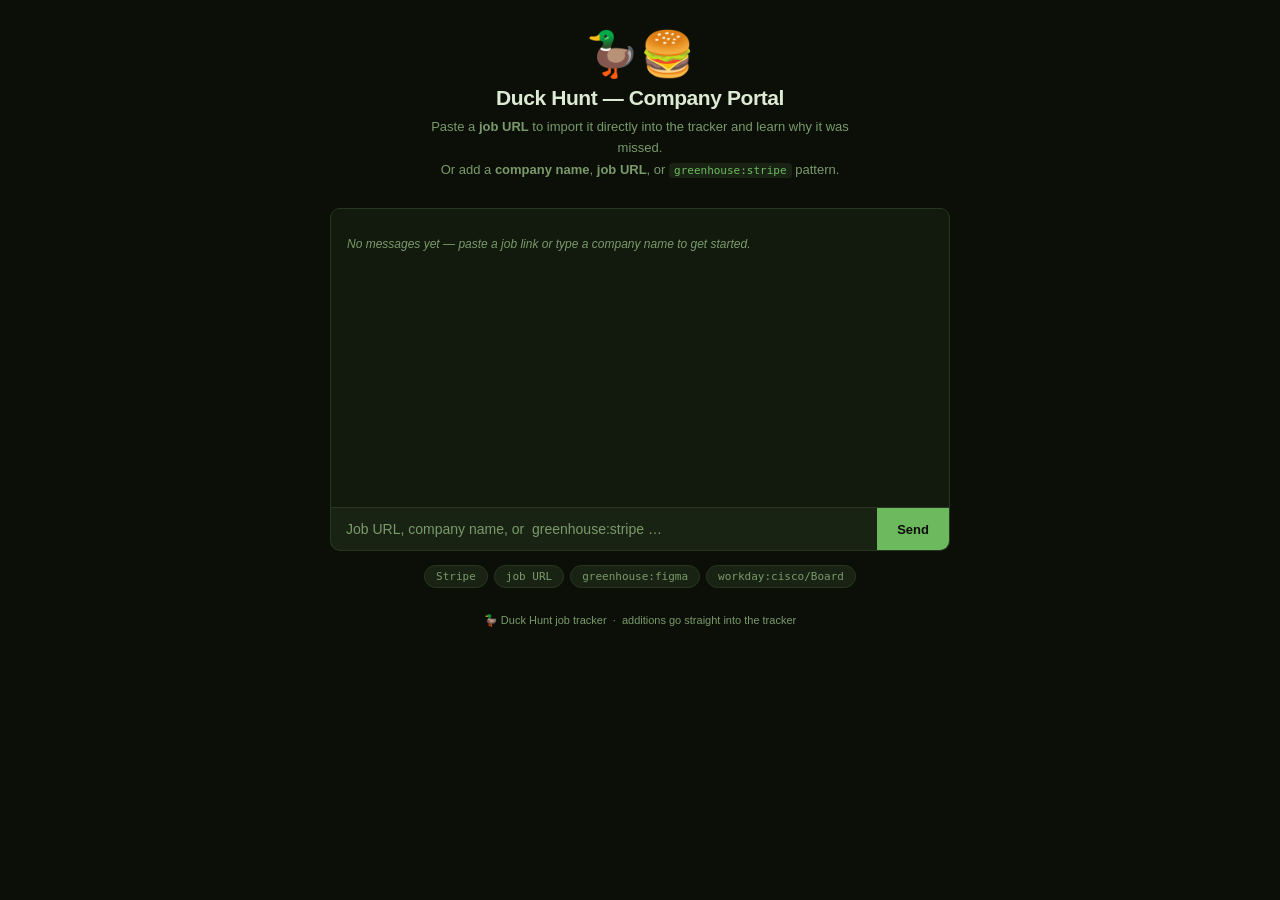
<file: src/portal/index.html>
<!DOCTYPE html>
<html lang="en">
<head>
  <meta charset="UTF-8" />
  <meta name="viewport" content="width=device-width, initial-scale=1.0" />
  <title>Duck Hunt — Company Portal</title>
  <style>
    *, *::before, *::after { box-sizing: border-box; margin: 0; padding: 0; }

    :root {
      --bg:      #0b0f08;
      --surface: #121a0e;
      --s2:      #192314;
      --border:  #283820;
      --accent:  #6dba5e;
      --accent2: #52a044;
      --text:    #deebd4;
      --dim:     #7a9a6a;
      --yellow:  #e8b84b;
      --red:     #e85a6a;
      --r:       10px;
      --font: -apple-system, BlinkMacSystemFont, "Segoe UI", sans-serif;
    }

    body {
      background: var(--bg); color: var(--text);
      font-family: var(--font); font-size: 14px;
      min-height: 100dvh;
      display: flex; flex-direction: column; align-items: center;
      padding: 32px 16px 24px;
    }

    .hero { text-align: center; margin-bottom: 28px; }
    .hero-icon { font-size: 44px; line-height: 1; }
    .hero h1 { font-size: 21px; font-weight: 700; margin: 10px 0 6px; letter-spacing: -.02em; }
    .hero p { font-size: 13px; color: var(--dim); max-width: 440px; line-height: 1.65; }
    .hero code { background: var(--s2); color: var(--accent); padding: 1px 5px; border-radius: 4px; font-size: 11px; }

    .chat-wrap { width: 100%; max-width: 620px; display: flex; flex-direction: column; }

    .log {
      background: var(--surface); border: 1px solid var(--border);
      border-radius: var(--r) var(--r) 0 0;
      padding: 16px; min-height: 300px; max-height: 54dvh;
      overflow-y: auto; display: flex; flex-direction: column; gap: 10px;
      scroll-behavior: smooth;
    }
    .log-empty {
      color: var(--dim); font-size: 12px; font-style: italic;
      padding: 12px 0;
    }

    .msg { display: flex; gap: 10px; align-items: flex-end; }
    .msg.user { flex-direction: row-reverse; }

    .avatar {
      width: 28px; height: 28px; border-radius: 50%;
      background: var(--s2); border: 1px solid var(--border);
      display: flex; align-items: center; justify-content: center;
      font-size: 13px; flex-shrink: 0;
    }

    .bubble {
      max-width: 80%; padding: 9px 13px;
      border-radius: 14px; font-size: 13px; line-height: 1.55;
    }
    .msg.user .bubble { background: var(--accent2); color: #fff; border-bottom-right-radius: 4px; }
    .msg.bot  .bubble { background: var(--s2); border: 1px solid var(--border); border-bottom-left-radius: 4px; }
    .msg.bot.ok    .bubble { border-color: var(--accent); }
    .msg.bot.warn  .bubble { border-color: var(--yellow); }
    .msg.bot.error .bubble { border-color: var(--red); }
    .msg.bot.spin  .bubble { opacity: .5; font-style: italic; }
    .msg.bot.ask   .bubble { border-color: #74c0fc; background: #0d1a2a; }

    .bubble .sub { display: block; font-size: 11px; color: var(--dim); margin-top: 5px; }
    .bubble .sub a { color: var(--accent); text-decoration: none; }
    .bubble .sub a:hover { text-decoration: underline; }
    .bubble .reason { display: inline-block; background: var(--bg); border: 1px solid var(--border); border-radius: 5px; padding: 2px 7px; font-size: 11px; margin-top: 4px; color: var(--yellow); }

    /* Input area — swaps between main and follow-up */
    .input-area {
      background: var(--s2); border: 1px solid var(--border);
      border-top: none; border-radius: 0 0 var(--r) var(--r);
      overflow: hidden;
    }
    .input-bar { display: flex; }
    .input-bar input {
      flex: 1; background: transparent; border: none; outline: none;
      color: var(--text); font-size: 14px; font-family: var(--font);
      padding: 13px 15px;
    }
    .input-bar input::placeholder { color: var(--dim); }
    .input-bar button {
      background: var(--accent); color: #0b0f08; border: none;
      font-weight: 700; font-size: 13px; padding: 0 20px;
      cursor: pointer; transition: background .15s; white-space: nowrap;
    }
    .input-bar button:hover  { background: var(--accent2); }
    .input-bar button:disabled { opacity: .4; cursor: default; }

    /* Follow-up bar (ask context) */
    .followup-bar {
      display: none; /* shown via JS */
      border-top: 1px solid var(--border);
      background: #0d1a2a;
    }
    .followup-bar.visible { display: flex; }
    .followup-bar input {
      flex: 1; background: transparent; border: none; outline: none;
      color: var(--text); font-size: 13px; font-family: var(--font);
      padding: 11px 15px;
    }
    .followup-bar input::placeholder { color: #4a7a9a; }
    .followup-bar button {
      background: transparent; border: none; border-left: 1px solid var(--border);
      color: #74c0fc; font-size: 12px; font-weight: 600;
      padding: 0 14px; cursor: pointer;
    }
    .followup-bar button:hover { background: #1a2a3a; }
    .followup-skip {
      border: none; background: transparent; border-left: 1px solid var(--border);
      color: var(--dim); font-size: 11px; padding: 0 12px; cursor: pointer;
    }
    .followup-skip:hover { color: var(--text); }

    .hints {
      display: flex; gap: 6px; flex-wrap: wrap; margin-top: 14px; justify-content: center;
    }
    .chip {
      background: var(--s2); border: 1px solid var(--border); border-radius: 20px;
      padding: 4px 11px; font-size: 11px; color: var(--dim);
      cursor: pointer; font-family: monospace; transition: border-color .15s, color .15s;
    }
    .chip:hover { border-color: var(--accent); color: var(--accent); }

    footer { margin-top: 26px; font-size: 11px; color: var(--dim); text-align: center; }
  </style>
</head>
<body>

  <div class="hero">
    <div class="hero-icon">🦆🍔</div>
    <h1>Duck Hunt — Company Portal</h1>
    <p>
      Paste a <strong>job URL</strong> to import it directly into the tracker and learn why it was missed.<br>
      Or add a <strong>company name</strong>, <strong>job URL</strong>, or <code>greenhouse:stripe</code> pattern.
    </p>
  </div>

  <div class="chat-wrap">
    <div class="log" id="log">
      <div class="log-empty" id="log-empty">No messages yet — paste a job link or type a company name to get started.</div>
    </div>
    <div class="input-area">
      <div class="input-bar">
        <input id="inp" type="text"
          placeholder="Job URL, company name, or  greenhouse:stripe …"
          autocomplete="off" autofocus />
        <button id="send-btn">Send</button>
      </div>
      <!-- shown after importing a job, to ask why they're interested -->
      <div class="followup-bar" id="followup-bar">
        <input id="followup-inp" type="text"
          placeholder="Why is this role interesting? (optional — helps me find similar ones)" />
        <button id="followup-send">Save note</button>
        <button class="followup-skip" id="followup-skip">skip</button>
      </div>
    </div>
  </div>

  <div class="hints">
    <span class="chip" onclick="fill('Stripe')">Stripe</span>
    <span class="chip" onclick="fill('https://jobs.lever.co/openai')">job URL</span>
    <span class="chip" onclick="fill('greenhouse:figma')">greenhouse:figma</span>
    <span class="chip" onclick="fill('workday:cisco/Cisco_Careers')">workday:cisco/Board</span>
  </div>

  <footer>🦆 Duck Hunt job tracker &nbsp;·&nbsp; additions go straight into the tracker</footer>

  <script>
    const log         = document.getElementById('log');
    const logEmpty    = document.getElementById('log-empty');
    const inp         = document.getElementById('inp');
    const sendBtn     = document.getElementById('send-btn');
    const followupBar = document.getElementById('followup-bar');
    const followupInp = document.getElementById('followup-inp');
    const followupSnd = document.getElementById('followup-send');
    const followupSkp = document.getElementById('followup-skip');

    let pendingJobId = null;  // set after a job is imported; cleared after follow-up

    function esc(s) {
      return String(s ?? '').replace(/&/g,'&amp;').replace(/</g,'&lt;').replace(/>/g,'&gt;');
    }

    function msg(html, side, cls = '') {
      logEmpty.style.display = 'none';
      const avatar = side === 'user' ? '🧑' : '🦆';
      const div = document.createElement('div');
      div.className = `msg ${side}${cls ? ' ' + cls : ''}`;
      div.innerHTML = `<div class="avatar">${avatar}</div><div class="bubble">${html}</div>`;
      log.appendChild(div);
      log.scrollTop = log.scrollHeight;
      return div;
    }

    function showFollowup() {
      followupBar.classList.add('visible');
      followupInp.value = '';
      followupInp.focus();
    }

    function hideFollowup() {
      followupBar.classList.remove('visible');
      pendingJobId = null;
      inp.focus();
    }

    async function sendNote() {
      const note = followupInp.value.trim();
      if (!note || !pendingJobId) { hideFollowup(); return; }
      msg(esc(note), 'user');
      hideFollowup();
      const spinner = msg('Saving note…', 'bot', 'spin');
      try {
        const r = await fetch('/api/portal/learn', {
          method: 'POST',
          headers: { 'Content-Type': 'application/json' },
          body: JSON.stringify({ job_id: pendingJobId, note }),
        });
        spinner.remove();
        if ((await r.json()).ok) {
          msg('✅ Got it — I\'ll use this to find similar roles.', 'bot', 'ok');
        }
      } catch {
        spinner.remove();
        msg('⚠️ Could not save note.', 'bot', 'error');
      }
    }

    followupSnd.addEventListener('click', sendNote);
    followupSkp.addEventListener('click', () => { msg('(skipped)', 'user'); hideFollowup(); });
    followupInp.addEventListener('keydown', e => {
      if (e.key === 'Enter') sendNote();
      if (e.key === 'Escape') { msg('(skipped)', 'user'); hideFollowup(); }
    });

    async function submit() {
      const text = inp.value.trim();
      if (!text) return;
      inp.value = '';
      inp.focus();
      sendBtn.disabled = true;

      msg(esc(text), 'user');
      const spinner = msg('Looking up…', 'bot', 'spin');

      try {
        const r   = await fetch('/api/portal/submit', {
          method: 'POST',
          headers: { 'Content-Type': 'application/json' },
          body: JSON.stringify({ text }),
        });
        const d = await r.json();
        spinner.remove();

        if (d.type === 'job') {
          // ── job result ────────────────────────────────────────────────
          const styleMap = { imported: 'ok', exists: 'warn', error: 'error' };
          let html = '';

          if (d.status === 'imported') {
            html += `✅ Imported <strong>${esc(d.job_title)}</strong> at ${esc(d.company)}.`;
            if (d.missed && d.missed.length) {
              html += '<br>';
              d.missed.forEach(r => { html += `<span class="reason">⚠ ${esc(r)}</span> `; });
            }
          } else {
            const icon = { exists: 'ℹ️', error: '❌' };
            html = `${icon[d.status] || ''} ${esc(d.message)}`;
          }

          msg(html, 'bot', styleMap[d.status] || '');

          // Ask for "why interesting?" follow-up
          if (d.ask_context && d.job_id) {
            pendingJobId = d.job_id;
            msg('💬 What made this role interesting? <span class="sub">This helps me find similar ones — or just hit skip.</span>', 'bot', 'ask');
            showFollowup();
          }

        } else {
          // ── company result ────────────────────────────────────────────
          const styleMap = { added: 'ok', exists: 'warn', not_found: 'warn', error: 'error' };
          const icon     = { added: '✅', exists: 'ℹ️', not_found: '🔍', error: '❌' };
          let html = `${icon[d.status] || ''} ${esc(d.message)}`;
          if (d.company) {
            const c = d.company;
            const link = c.career_url ? `<a href="${esc(c.career_url)}" target="_blank" rel="noopener">${esc(c.career_url)}</a>` : '';
            html += `<span class="sub">${esc(c.ats_type)} · <code>${esc(c.ats_slug)}</code>${link ? ' · ' + link : ''}</span>`;
          }
          msg(html, 'bot', styleMap[d.status] || '');
        }

      } catch (e) {
        spinner.remove();
        msg('❌ Could not reach the server. Try again.', 'bot', 'error');
      } finally {
        sendBtn.disabled = false;
      }
    }

    sendBtn.addEventListener('click', submit);
    inp.addEventListener('keydown', e => { if (e.key === 'Enter' && !followupBar.classList.contains('visible')) submit(); });

    function fill(text) { inp.value = text; inp.focus(); }
  </script>
</body>
</html>
</file>
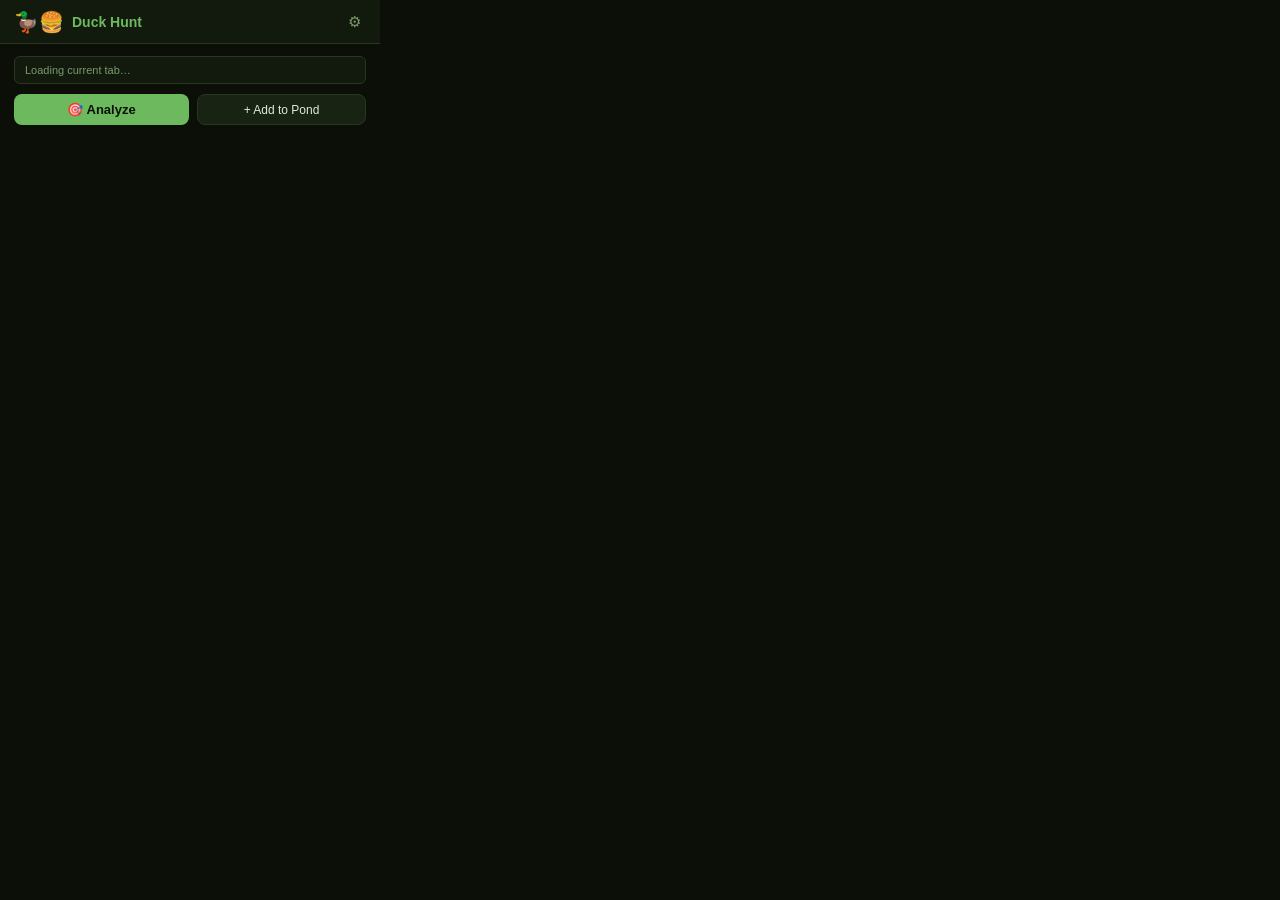
<file: extension/popup.html>
<!DOCTYPE html>
<html lang="en">
<head>
  <meta charset="UTF-8" />
  <meta name="viewport" content="width=device-width, initial-scale=1.0" />
  <title>Duck Hunt</title>
  <link rel="stylesheet" href="popup.css" />
</head>
<body>
  <div id="app">

    <header>
      <div style="display:flex;align-items:center;gap:8px">
        <span style="font-size:20px;line-height:1">🦆🍔</span>
        <span class="logo">Duck Hunt</span>
      </div>
      <button id="btn-settings" class="icon-btn" title="Settings">⚙</button>
    </header>

    <div id="settings-panel" class="hidden">
      <label>Server URL</label>
      <input id="server-url" type="text" placeholder="http://143.198.134.85" />
      <button id="btn-save-settings" class="btn-primary btn-sm">Save</button>
    </div>

    <div id="main">
      <div id="url-bar">
        <span id="current-url" class="url-text">Loading current tab…</span>
      </div>

      <!-- Two action buttons -->
      <div class="btn-row">
        <button id="btn-analyze" class="btn-primary btn-half">🎯 Analyze</button>
        <button id="btn-quick-add" class="btn-secondary btn-half">+ Add to Pond</button>
      </div>

      <!-- Quick-add form -->
      <div id="quick-add-form" class="hidden">
        <input id="qa-title" type="text" placeholder="Job title" />
        <input id="qa-company" type="text" placeholder="Company" />
        <input id="qa-location" type="text" placeholder="Location (optional)" />
        <input id="qa-level" type="text" placeholder="Level, e.g. Senior (optional)" />
        <div class="btn-row" style="margin-top:8px">
          <button id="qa-confirm" class="btn-primary btn-half">Save to Board</button>
          <button id="qa-cancel" class="btn-secondary btn-half">Cancel</button>
        </div>
        <p id="qa-msg" class="save-msg" style="margin-top:6px"></p>
      </div>

      <!-- Loading -->
      <div id="loading" class="hidden">
        <div class="spinner"></div>
        <p id="loading-msg">Reading page…</p>
      </div>

      <!-- Error -->
      <div id="error-box" class="hidden">
        <p id="error-msg"></p>
      </div>

      <!-- Results -->
      <div id="results" class="hidden">

        <div class="result-header">
          <div>
            <div id="res-title" class="res-title"></div>
            <div id="res-company" class="res-company"></div>
          </div>
          <div id="fit-score" class="fit-badge">—</div>
        </div>

        <div id="res-summary" class="res-summary"></div>

        <div class="section">
          <div class="section-label green">✓ You bring</div>
          <ul id="res-strengths"></ul>
        </div>

        <div class="section" id="gaps-section">
          <div class="section-label red">△ Gaps / watch out</div>
          <ul id="res-gaps"></ul>
        </div>

        <div class="section">
          <div class="section-label blue">✍ Cover letter bullets</div>
          <ul id="res-bullets" class="bullets"></ul>
        </div>

        <div class="action-row">
          <button id="btn-save-board" class="btn-primary btn-sm">Add to Pond</button>
          <button id="btn-apply-now" class="btn-secondary btn-sm">Open Job →</button>
          <span id="save-msg" class="save-msg"></span>
        </div>
      </div>
    </div>

  </div>
  <script src="popup.js"></script>
</body>
</html>
</file>
<file: extension/popup.css>
*, *::before, *::after { box-sizing: border-box; margin: 0; padding: 0; }

:root {
  --bg:       #0b0f08;
  --surface:  #121a0e;
  --surface2: #192314;
  --border:   #283820;
  --accent:   #6dba5e;
  --accent2:  #52a044;
  --text:     #deebd4;
  --text-dim: #7a9a6a;
  --green:    #6dba5e;
  --red:      #e85a6a;
  --yellow:   #e8b84b;
  --blue:     #74c0fc;
  --radius:   8px;
  --font: -apple-system, BlinkMacSystemFont, "Segoe UI", sans-serif;
}

body {
  width: 380px;
  min-height: 120px;
  background: var(--bg);
  color: var(--text);
  font-family: var(--font);
  font-size: 13px;
}

header {
  display: flex;
  align-items: center;
  justify-content: space-between;
  padding: 11px 14px 10px;
  border-bottom: 1px solid var(--border);
  background: var(--surface);
}

.logo { font-weight: 700; color: var(--accent); font-size: 14px; }

.icon-btn {
  background: none; border: none;
  color: var(--text-dim); cursor: pointer;
  font-size: 15px; padding: 2px 5px; border-radius: 4px;
}
.icon-btn:hover { color: var(--text); background: var(--surface2); }

#settings-panel {
  padding: 12px 14px;
  border-bottom: 1px solid var(--border);
  background: var(--surface);
  display: flex; gap: 8px; align-items: center;
}
#settings-panel label { color: var(--text-dim); font-size: 12px; white-space: nowrap; }
#settings-panel input {
  flex: 1; background: var(--surface2);
  border: 1px solid var(--border); color: var(--text);
  padding: 5px 8px; border-radius: 6px; font-size: 12px; outline: none;
}
#settings-panel input:focus { border-color: var(--accent); }

#main { padding: 12px 14px; }

#url-bar {
  background: var(--surface);
  border: 1px solid var(--border);
  border-radius: 6px; padding: 7px 10px; margin-bottom: 10px;
}
.url-text {
  color: var(--text-dim); font-size: 11px;
  display: block; white-space: nowrap; overflow: hidden; text-overflow: ellipsis;
}

.btn-primary {
  background: var(--accent); color: #0b0f08;
  border: none; padding: 8px 16px;
  border-radius: var(--radius); cursor: pointer;
  font-size: 13px; font-weight: 700;
  transition: background 0.15s;
}
.btn-primary:hover { background: var(--accent2); }
.btn-primary:disabled { opacity: 0.4; cursor: default; }

.btn-secondary {
  background: var(--surface2); color: var(--text);
  border: 1px solid var(--border);
  padding: 6px 12px; border-radius: var(--radius);
  cursor: pointer; font-size: 12px;
  transition: border-color 0.15s;
}
.btn-secondary:hover { border-color: var(--accent); }

.btn-full { width: 100%; }
.btn-sm { padding: 5px 12px; font-size: 12px; }
.btn-row { display: flex; gap: 8px; margin-bottom: 10px; }
.btn-half { flex: 1; }

#quick-add-form { margin-bottom: 4px; }
#quick-add-form input {
  width: 100%; background: var(--surface);
  border: 1px solid var(--border); color: var(--text);
  padding: 7px 10px; border-radius: 6px; font-size: 12px; outline: none; margin-bottom: 6px;
}
#quick-add-form input:focus { border-color: var(--accent); }

/* Loading */
#loading { text-align: center; padding: 24px 0 16px; }
.spinner {
  width: 26px; height: 26px;
  border: 3px solid var(--border);
  border-top-color: var(--accent);
  border-radius: 50%;
  animation: spin 0.7s linear infinite;
  margin: 0 auto 10px;
}
@keyframes spin { to { transform: rotate(360deg); } }
#loading-msg { color: var(--text-dim); font-size: 12px; }

/* Error */
#error-box {
  background: #1e0a0a; border: 1px solid #4a1a1a;
  border-radius: var(--radius); padding: 10px 12px; margin-top: 10px;
}
#error-msg { color: var(--red); font-size: 12px; }

/* Results */
#results { margin-top: 12px; }

.result-header {
  display: flex; justify-content: space-between;
  align-items: flex-start; margin-bottom: 10px;
}
.res-title { font-weight: 600; font-size: 14px; line-height: 1.3; }
.res-company { color: var(--text-dim); font-size: 12px; margin-top: 2px; }

.fit-badge {
  font-size: 18px; font-weight: 700;
  min-width: 48px; text-align: center;
  padding: 4px 8px; border-radius: 8px;
  background: var(--surface2); border: 2px solid var(--border);
  flex-shrink: 0;
}
.fit-high { border-color: var(--green);  color: var(--green); }
.fit-mid  { border-color: var(--yellow); color: var(--yellow); }
.fit-low  { border-color: var(--red);    color: var(--red); }

.res-summary {
  color: var(--text-dim); font-size: 12px; line-height: 1.6;
  margin-bottom: 12px; padding-bottom: 12px;
  border-bottom: 1px solid var(--border);
}

.section { margin-bottom: 12px; }
.section-label {
  font-size: 11px; font-weight: 700;
  text-transform: uppercase; letter-spacing: 0.06em; margin-bottom: 5px;
}
.section-label.green { color: var(--green); }
.section-label.red   { color: var(--red); }
.section-label.blue  { color: var(--blue); }

ul { list-style: none; padding: 0; }
ul li {
  font-size: 12px; line-height: 1.5;
  padding: 3px 0 3px 14px; position: relative; color: var(--text);
}
ul li::before { content: "•"; position: absolute; left: 0; color: var(--text-dim); }

.bullets li {
  background: var(--surface);
  border-left: 2px solid var(--accent);
  padding: 5px 8px 5px 10px;
  margin-bottom: 4px; border-radius: 0 4px 4px 0; cursor: pointer;
}
.bullets li::before { display: none; }
.bullets li:hover { background: var(--surface2); }
.bullets li .copy-hint { display: block; font-size: 10px; color: var(--text-dim); margin-top: 2px; }

.action-row {
  display: flex; gap: 8px; align-items: center;
  padding-top: 12px; border-top: 1px solid var(--border); margin-top: 4px;
}
.save-msg { font-size: 11px; color: var(--green); }

.hidden { display: none !important; }
</file>
